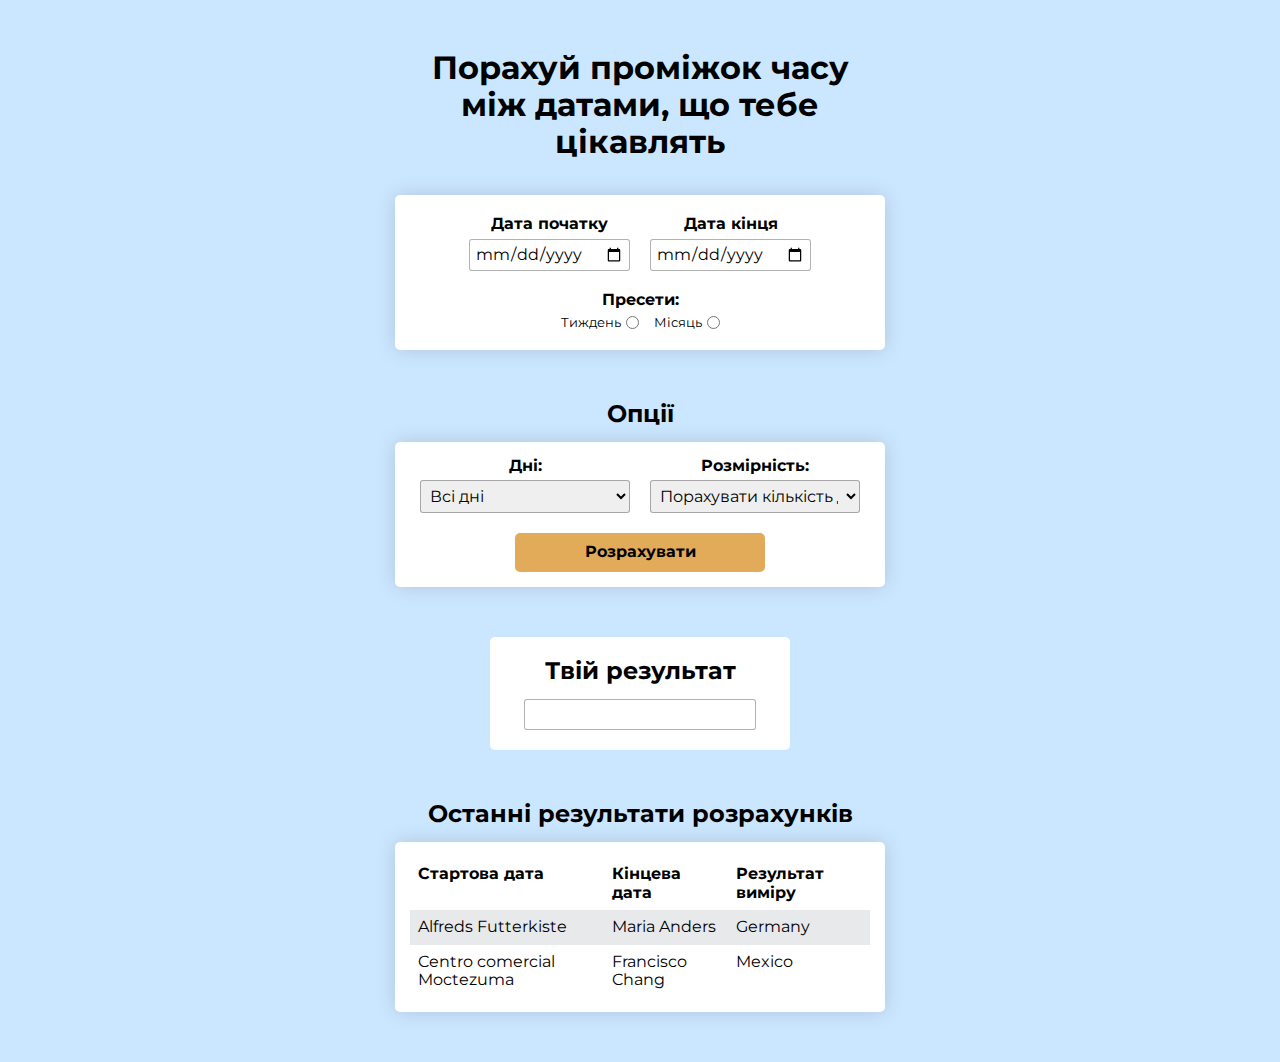
<file: course_project/dateCounter/app/index.html>
<!DOCTYPE html>
<html lang="en">
<head>
  <meta charset="UTF-8">
  <meta http-equiv="X-UA-Compatible" content="IE=edge">
  <link rel="preconnect" href="https://fonts.googleapis.com">
<link rel="preconnect" href="https://fonts.gstatic.com" crossorigin>
<link href="https://fonts.googleapis.com/css2?family=Montserrat:wght@300;500;700&display=swap" rel="stylesheet">
  <meta name="viewport" content="width=device-width, initial-scale=1.0">
  <link rel="stylesheet" href="css/style.min.css">
  <title>Time measure</title>
</head>
<body>

  <div class="container">
    <div class="dates">
      <div class="dates__counter">
        <h1>Порахуй проміжок часу між датами, що тебе цікавлять</h1>
        <div class="dates__wrapper-box">
          <div class="dates__wrapper">
            <div class="dates__input">
              <h3>Дата початку</h3>
              <input type="date" name="start" id="start">
            </div>
    
            <div class="dates__input">
              <h3>Дата кінця</h3>
              <input type="date" name="end" id="end">
            </div>
          </div>
  
          <div class="dates__preset">
            <h3>Пресети:</h3>
  
            <div class="dates__preset-wrap">
              <label class="dates__preset-item">
                <span>Тиждень</span>
                <input type="radio" name="dateRange" id="week">
              </label>
              <!-- item -->
  
              <label class="dates__preset-item">
                <span>Місяць</span>
                <input type="radio" name="dateRange" id="month">
              </label>
              <!-- item -->
            </div>
          </div>
          <!-- presets -->
        </div>
  
  
        <div class="dates__result">
          <h2>Опції</h2>
          <div class="dates__options-wrap">
            <div class="dates__options">  
              <div class="dates__options-item">
                <h3>Дні:</h3>
                <select name="dayOptions" id="dayOptions">
                  <option value="Всі дні">Всі дні</option>
                  <option value="Будні дні">Будні дні</option>
                  <option value="Вихідні дні">Вихідні дні</option>
                </select>
              </div>
              <!-- item -->
    
              <div class="dates__options-item">
                <h3>Розмірність:</h3>
                <select name="dimension" id="dimension">
                  <option value="days">Порахувати кількість днів</option>
                  <option value="hours">Порахувати кількість годин</option>
                  <option value="minutes">Порахувати кількість хвилин</option>
                  <option value="seconds">Порахувати кількість секунд</option>
                </select>
              </div>
              <!-- item -->
    
            </div>
            <!-- options -->
  
            <button id="btn">Розрахувати</button>
          </div>
   
  
          <div class="dates__result-wrap">
            <h2>Твій результат</h2>
            <input type="text" class="dates__result-input">
            <!-- result input -->
          </div>
        </div>
  
      </div>
      <!-- counter -->
  
      <div class="dates__list">
        <h2>Останні результати розрахунків</h2>
        <table>
          <tr>
            <th>Стартова дата</th>
            <th>Кінцева дата</th>
            <th>Результат виміру</th>
          </tr>
          <tr>
            <td>Alfreds Futterkiste</td>
            <td>Maria Anders</td>
            <td>Germany</td>
          </tr>
          <tr>
            <td>Centro comercial Moctezuma</td>
            <td>Francisco Chang</td>
            <td>Mexico</td>
          </tr>
        </table>
        <!-- table -->
      </div>
      <!-- dates list -->
    </div>
  </div>



  <script src="js/main.js"></script>
</body>
</html>
</file>
<file: course_project/dateCounter/app/css/style.min.css>
/*! normalize.css v8.0.1 | MIT License | github.com/necolas/normalize.css */
/* Document
   ========================================================================== */
/**
 * 1. Correct the line height in all browsers.
 * 2. Prevent adjustments of font size after orientation changes in iOS.
 */
html {
  line-height: 1.15;
  /* 1 */
  -webkit-text-size-adjust: 100%;
  /* 2 */
}

/* Sections
   ========================================================================== */
/**
 * Remove the margin in all browsers.
 */
body {
  margin: 0;
}

/**
 * Render the `main` element consistently in IE.
 */
main {
  display: block;
}

/**
 * Correct the font size and margin on `h1` elements within `section` and
 * `article` contexts in Chrome, Firefox, and Safari.
 */
h1 {
  font-size: 2em;
  margin: 0.67em 0;
}

/* Grouping content
   ========================================================================== */
/**
 * 1. Add the correct box sizing in Firefox.
 * 2. Show the overflow in Edge and IE.
 */
hr {
  -webkit-box-sizing: content-box;
          box-sizing: content-box;
  /* 1 */
  height: 0;
  /* 1 */
  overflow: visible;
  /* 2 */
}

/**
 * 1. Correct the inheritance and scaling of font size in all browsers.
 * 2. Correct the odd `em` font sizing in all browsers.
 */
pre {
  font-family: monospace, monospace;
  /* 1 */
  font-size: 1em;
  /* 2 */
}

/* Text-level semantics
   ========================================================================== */
/**
 * Remove the gray background on active links in IE 10.
 */
a {
  background-color: transparent;
}

/**
 * 1. Remove the bottom border in Chrome 57-
 * 2. Add the correct text decoration in Chrome, Edge, IE, Opera, and Safari.
 */
abbr[title] {
  border-bottom: none;
  /* 1 */
  text-decoration: underline;
  /* 2 */
  -webkit-text-decoration: underline dotted;
          text-decoration: underline dotted;
  /* 2 */
}

/**
 * Add the correct font weight in Chrome, Edge, and Safari.
 */
b,
strong {
  font-weight: bolder;
}

/**
 * 1. Correct the inheritance and scaling of font size in all browsers.
 * 2. Correct the odd `em` font sizing in all browsers.
 */
code,
kbd,
samp {
  font-family: monospace, monospace;
  /* 1 */
  font-size: 1em;
  /* 2 */
}

/**
 * Add the correct font size in all browsers.
 */
small {
  font-size: 80%;
}

/**
 * Prevent `sub` and `sup` elements from affecting the line height in
 * all browsers.
 */
sub,
sup {
  font-size: 75%;
  line-height: 0;
  position: relative;
  vertical-align: baseline;
}

sub {
  bottom: -0.25em;
}

sup {
  top: -0.5em;
}

/* Embedded content
   ========================================================================== */
/**
 * Remove the border on images inside links in IE 10.
 */
img {
  border-style: none;
}

/* Forms
   ========================================================================== */
/**
 * 1. Change the font styles in all browsers.
 * 2. Remove the margin in Firefox and Safari.
 */
button,
input,
optgroup,
select,
textarea {
  font-family: inherit;
  /* 1 */
  font-size: 100%;
  /* 1 */
  line-height: 1.15;
  /* 1 */
  margin: 0;
  /* 2 */
}

/**
 * Show the overflow in IE.
 * 1. Show the overflow in Edge.
 */
button,
input {
  /* 1 */
  overflow: visible;
}

/**
 * Remove the inheritance of text transform in Edge, Firefox, and IE.
 * 1. Remove the inheritance of text transform in Firefox.
 */
button,
select {
  /* 1 */
  text-transform: none;
}

/**
 * Correct the inability to style clickable types in iOS and Safari.
 */
button,
[type="button"],
[type="reset"],
[type="submit"] {
  -webkit-appearance: button;
}

/**
 * Remove the inner border and padding in Firefox.
 */
button::-moz-focus-inner,
[type="button"]::-moz-focus-inner,
[type="reset"]::-moz-focus-inner,
[type="submit"]::-moz-focus-inner {
  border-style: none;
  padding: 0;
}

/**
 * Restore the focus styles unset by the previous rule.
 */
button:-moz-focusring,
[type="button"]:-moz-focusring,
[type="reset"]:-moz-focusring,
[type="submit"]:-moz-focusring {
  outline: 1px dotted ButtonText;
}

/**
 * Correct the padding in Firefox.
 */
fieldset {
  padding: 0.35em 0.75em 0.625em;
}

/**
 * 1. Correct the text wrapping in Edge and IE.
 * 2. Correct the color inheritance from `fieldset` elements in IE.
 * 3. Remove the padding so developers are not caught out when they zero out
 *    `fieldset` elements in all browsers.
 */
legend {
  -webkit-box-sizing: border-box;
          box-sizing: border-box;
  /* 1 */
  color: inherit;
  /* 2 */
  display: table;
  /* 1 */
  max-width: 100%;
  /* 1 */
  padding: 0;
  /* 3 */
  white-space: normal;
  /* 1 */
}

/**
 * Add the correct vertical alignment in Chrome, Firefox, and Opera.
 */
progress {
  vertical-align: baseline;
}

/**
 * Remove the default vertical scrollbar in IE 10+.
 */
textarea {
  overflow: auto;
}

/**
 * 1. Add the correct box sizing in IE 10.
 * 2. Remove the padding in IE 10.
 */
[type="checkbox"],
[type="radio"] {
  -webkit-box-sizing: border-box;
          box-sizing: border-box;
  /* 1 */
  padding: 0;
  /* 2 */
}

/**
 * Correct the cursor style of increment and decrement buttons in Chrome.
 */
[type="number"]::-webkit-inner-spin-button,
[type="number"]::-webkit-outer-spin-button {
  height: auto;
}

/**
 * 1. Correct the odd appearance in Chrome and Safari.
 * 2. Correct the outline style in Safari.
 */
[type="search"] {
  -webkit-appearance: textfield;
  /* 1 */
  outline-offset: -2px;
  /* 2 */
}

/**
 * Remove the inner padding in Chrome and Safari on macOS.
 */
[type="search"]::-webkit-search-decoration {
  -webkit-appearance: none;
}

/**
 * 1. Correct the inability to style clickable types in iOS and Safari.
 * 2. Change font properties to `inherit` in Safari.
 */
::-webkit-file-upload-button {
  -webkit-appearance: button;
  /* 1 */
  font: inherit;
  /* 2 */
}

/* Interactive
   ========================================================================== */
/*
 * Add the correct display in Edge, IE 10+, and Firefox.
 */
details {
  display: block;
}

/*
 * Add the correct display in all browsers.
 */
summary {
  display: list-item;
}

/* Misc
   ========================================================================== */
/**
 * Add the correct display in IE 10+.
 */
template {
  display: none;
}

/**
 * Add the correct display in IE 10.
 */
[hidden] {
  display: none;
}

/* Slider */
.slick-slider {
  position: relative;
  display: block;
  -webkit-box-sizing: border-box;
          box-sizing: border-box;
  -webkit-user-select: none;
  -moz-user-select: none;
  -ms-user-select: none;
  user-select: none;
  -webkit-touch-callout: none;
  -khtml-user-select: none;
  -ms-touch-action: pan-y;
  touch-action: pan-y;
  -webkit-tap-highlight-color: transparent;
}

.slick-list {
  position: relative;
  display: block;
  overflow: hidden;
  margin: 0;
  padding: 0;
}

.slick-list:focus {
  outline: none;
}

.slick-list.dragging {
  cursor: pointer;
  cursor: hand;
}

.slick-slider .slick-track,
.slick-slider .slick-list {
  -webkit-transform: translate3d(0, 0, 0);
  -ms-transform: translate3d(0, 0, 0);
  transform: translate3d(0, 0, 0);
}

.slick-track {
  position: relative;
  top: 0;
  left: 0;
  display: block;
  margin-left: auto;
  margin-right: auto;
}

.slick-track:before,
.slick-track:after {
  display: table;
  content: '';
}

.slick-track:after {
  clear: both;
}

.slick-loading .slick-track {
  visibility: hidden;
}

.slick-slide {
  display: none;
  float: left;
  height: 100%;
  min-height: 1px;
}

[dir='rtl'] .slick-slide {
  float: right;
}

.slick-slide img {
  display: block;
}

.slick-slide.slick-loading img {
  display: none;
}

.slick-slide.dragging img {
  pointer-events: none;
}

.slick-initialized .slick-slide {
  display: block;
}

.slick-loading .slick-slide {
  visibility: hidden;
}

.slick-vertical .slick-slide {
  display: block;
  height: auto;
  border: 1px solid transparent;
}

.slick-arrow.slick-hidden {
  display: none;
}

@font-face {
  font-family: 'Arial';
  src: url("../fonts/Arial.eot");
  /* IE9 Compat Modes */
  src: url("../fonts/Arial.eot?#iefix") format("embedded-opentype"), url("../fonts/Arial.woff2") format("woff2"), url("../fonts/Arial.woff") format("woff"), url("../fonts/Arial.ttf") format("truetype"), url("../fonts/Arial.svg#Arial") format("svg");
  /* Legacy iOS */
  font-weight: 100;
}

h1, h2, h3, h4, h5, h6 {
  margin: 0;
  padding: 0;
}

ul, li {
  list-style-type: none;
  margin: 0;
  padding: 0;
  display: block;
}

a {
  color: inherit;
}

a, a:hover, a:active {
  text-decoration: none;
}

input, input:focus, button, button:focus {
  outline: none;
}

div, p, form, input, a, span, button, textarea, label, ul {
  -webkit-box-sizing: border-box;
          box-sizing: border-box;
}

p {
  margin: 0;
}

a, a:hover, button, button:hover {
  -webkit-transition: all 0.3s ease;
  -o-transition: all 0.3s ease;
  transition: all 0.3s ease;
  outline: none;
}

svg {
  fill: currentColor;
}

label {
  margin: 0;
}

button {
  border: none;
}

.slick-slide:active, .slick-slide:hover, .slick-slide:focus {
  outline: 0;
}

body {
  height: 100vh;
  padding: 0;
  margin: 0;
  -webkit-box-sizing: border-box;
          box-sizing: border-box;
  font-family: 'Montserrat', sans-serif;
  background: #cbe7ff;
}

.container {
  max-width: 550px;
  width: 100%;
  margin: 0 auto;
  padding: 0 15px;
}

h1, h2, h3 {
  padding: 0;
  margin: 0;
  text-align: center;
  margin-bottom: 15px;
}

h3 {
  margin-bottom: 5px;
  font-size: 16px;
}

input, select {
  padding: 5px;
  border: 1px solid rgba(0, 0, 0, 0.3);
  border-radius: 3px;
}

select {
  outline: none;
  width: 100%;
}

.dates {
  padding: 50px 15px;
}

.dates__counter {
  margin-bottom: 50px;
}

.dates__wrapper-box {
  margin: 0 auto 50px;
  display: -webkit-box;
  display: -ms-flexbox;
  display: flex;
  -webkit-box-orient: vertical;
  -webkit-box-direction: normal;
      -ms-flex-direction: column;
          flex-direction: column;
  -webkit-box-pack: center;
      -ms-flex-pack: center;
          justify-content: center;
  -webkit-box-align: center;
      -ms-flex-align: center;
          align-items: center;
  padding: 20px;
  background: #fff;
  border-radius: 5px;
  -webkit-box-shadow: 0 0 20px rgba(0, 0, 0, 0.15);
          box-shadow: 0 0 20px rgba(0, 0, 0, 0.15);
}

.dates__wrapper {
  display: -webkit-box;
  display: -ms-flexbox;
  display: flex;
}

.dates__preset {
  margin-top: 20px;
}

.dates__preset-wrap {
  display: -webkit-box;
  display: -ms-flexbox;
  display: flex;
  font-size: 13px;
}

.dates__preset-item {
  display: -webkit-box;
  display: -ms-flexbox;
  display: flex;
  cursor: pointer;
}

.dates__preset-item span {
  margin-right: 5px;
}

.dates__preset-item:not(:last-child) {
  margin-right: 15px;
}

.dates__input {
  margin: 0 10px;
}

.dates__input input {
  width: 100%;
}

.dates__result {
  display: -webkit-box;
  display: -ms-flexbox;
  display: flex;
  -webkit-box-orient: vertical;
  -webkit-box-direction: normal;
      -ms-flex-direction: column;
          flex-direction: column;
  -webkit-box-align: center;
      -ms-flex-align: center;
          align-items: center;
}

.dates__options-wrap {
  width: 100%;
  padding: 15px;
  background: #fff;
  -webkit-box-shadow: 0 0 20px rgba(0, 0, 0, 0.15);
          box-shadow: 0 0 20px rgba(0, 0, 0, 0.15);
  border-radius: 5px;
}

.dates__options {
  display: -webkit-box;
  display: -ms-flexbox;
  display: flex;
  -webkit-box-pack: center;
      -ms-flex-pack: center;
          justify-content: center;
  max-width: 950px;
  width: 100%;
}

.dates__options-item {
  width: calc(100% - 20px);
  margin: 0 10px;
}

.dates__result-wrap {
  display: -webkit-box;
  display: -ms-flexbox;
  display: flex;
  -webkit-box-orient: vertical;
  -webkit-box-direction: normal;
      -ms-flex-direction: column;
          flex-direction: column;
  -webkit-box-align: center;
      -ms-flex-align: center;
          align-items: center;
  margin-top: 50px;
  padding: 20px;
  background: #fff;
  border-radius: 5px;
  max-width: 300px;
  width: 100%;
}

table {
  margin: 0 auto;
  background: #fff;
  border-radius: 5px;
  padding: 15px;
  border-spacing: 0;
  -webkit-box-shadow: 0 0 20px rgba(0, 0, 0, 0.15);
          box-shadow: 0 0 20px rgba(0, 0, 0, 0.15);
}

table tr:nth-child(odd) {
  background: #fff;
}

table tr:nth-child(even) {
  background-color: #E7E9EB;
}

table td, table th {
  text-align: left;
  padding: 8px;
  display: table-cell;
  vertical-align: top;
  border-bottom: none;
}

h1 {
  margin: 0 auto 35px;
}

#btn {
  display: block;
  max-width: 250px;
  width: 100%;
  padding: 10px;
  border-radius: 5px;
  margin: 20px auto 0;
  cursor: pointer;
  background: #e1ab5a;
  font-weight: 700;
}

#btn:hover {
  background: rgba(225, 171, 90, 0.7);
}

@media screen and (max-width: 1200px) {
  .container {
    max-width: 960px;
  }
}

@media screen and (max-width: 992px) {
  .container {
    max-width: 720px;
  }
}

@media screen and (max-width: 768px) {
  .container {
    max-width: 540px;
  }
}

@media screen and (max-width: 576px) {
  .container {
    max-width: 100%;
  }
}
</file>
